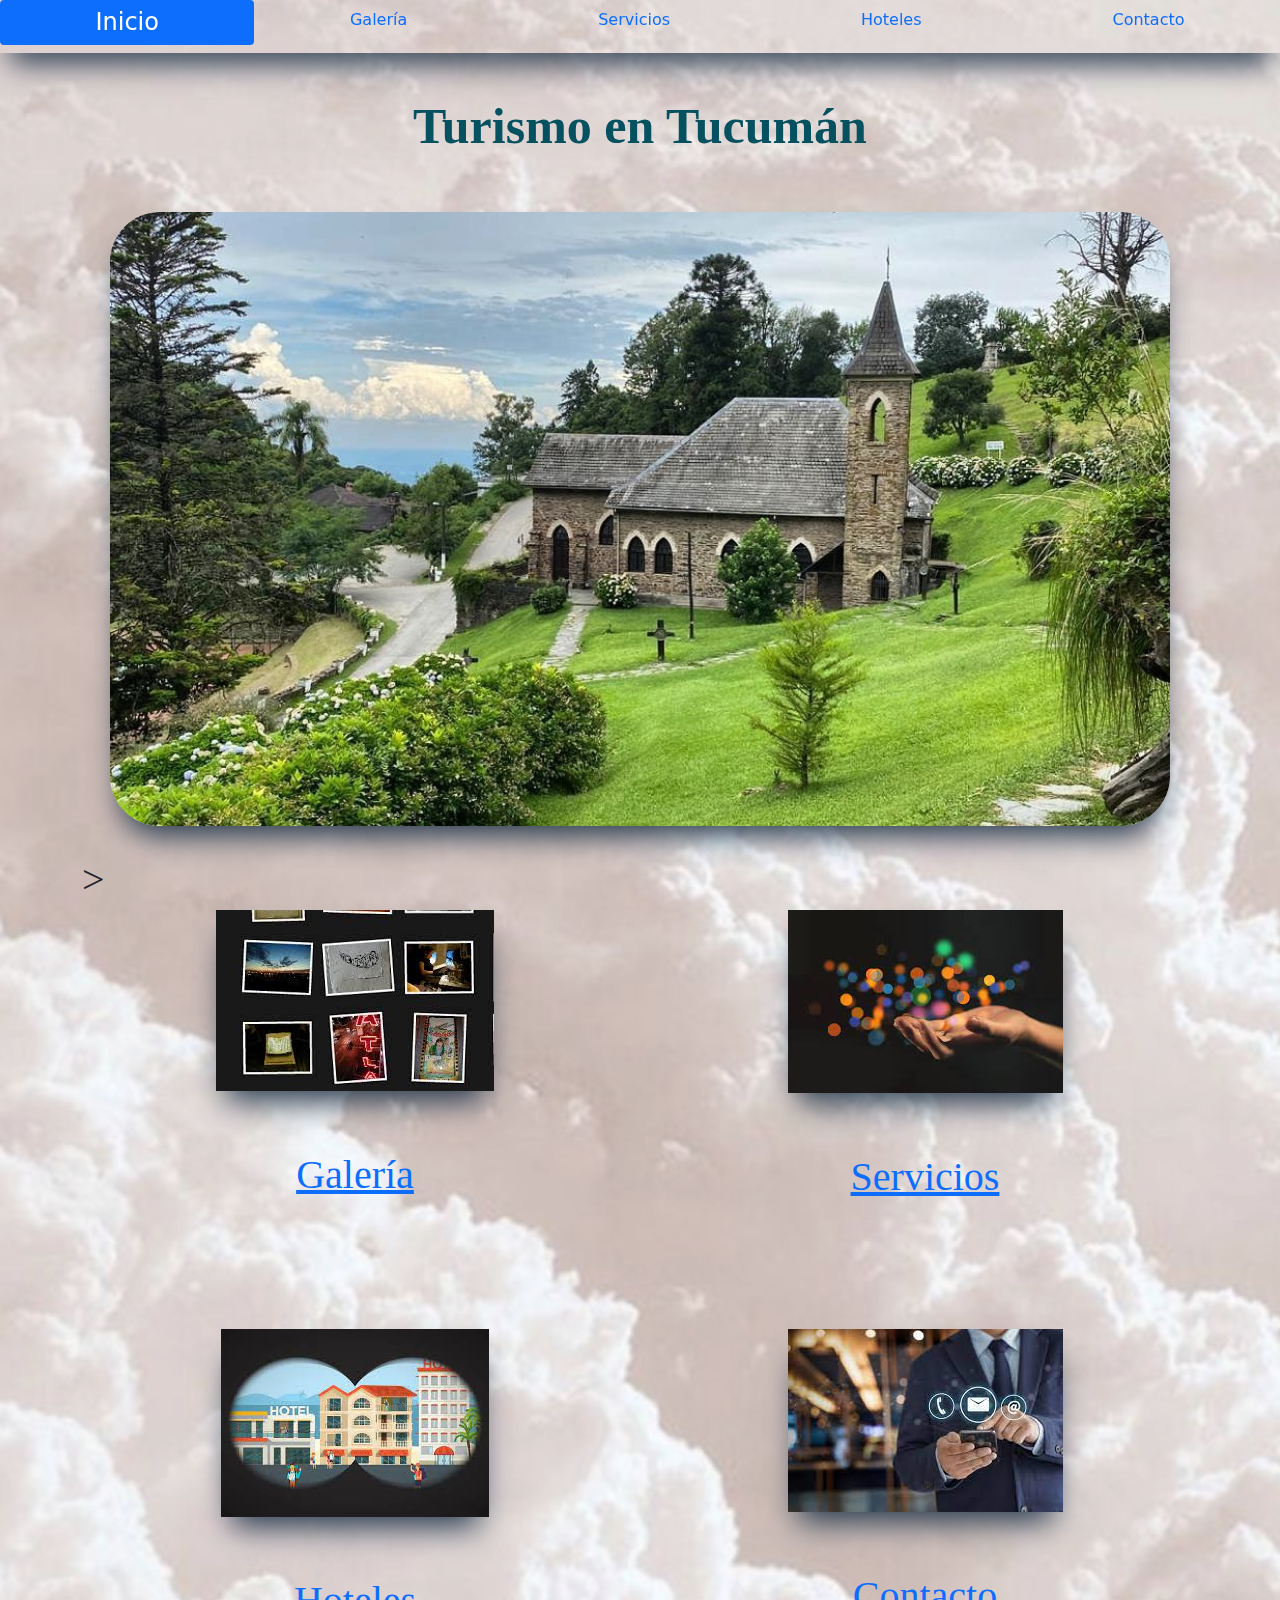
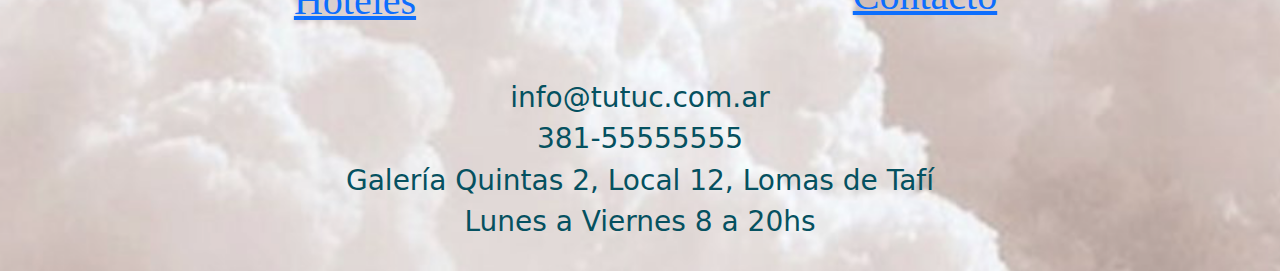
<file: index.html>
<!DOCTYPE html>
<html lang="en">
<head>
    <meta charset="UTF-8">
    <meta http-equiv="X-UA-Compatible" content="IE=edge">
    <meta name="viewport" content="width=device-width, initial-scale=1.0">
    <link rel="icon" type="image/png" href="imgs/favicon.png">
    <title>Turismo Tucuman Bootstrap</title>
    <link rel="preconnect" href="https://fonts.googleapis.com">
    <link rel="stylesheet" href="css/bootstrap.css">
    <script src="js/bootstrap.bundle.js"></script> 
    
</head>
<body class="fondo">
    <header>
        <nav class="nav nav-pills nav-fill sombra fixed-top bd-highlight">
            <h4 class="nav-link active" aria-current="page" href="../TurTucumBootstrap+Minich/index.html">Inicio</h4>
            <a class="nav-link bd-highlight" href="../TurTucumBootstrap+Minich/pages/galeria.html">Galería</a>
            <a class="nav-link bd-highlight" href="../TurTucumBootstrap+Minich/pages/servicios.html">Servicios</a>
            <a class="nav-link bd-highlight" href="../TurTucumBootstrap+Minich/pages/hoteles.html">Hoteles</a>
            <a class="nav-link bd-highlight" href="../TurTucumBootstrap+Minich/pages/contacto.html">Contacto</a>
          </nav>
          <br>
          <br>
          <br>
          <br>
        
        <h1 class="text-center textstyle"> Turismo en Tucumán</h1>     
        <br>
    </header>
     
    <main>
        <div class="container hoverzoom2"> 
            <br>
            <img src="imgs/turismotucuman.jpg" alt="Foto turismotucuman" style="width:95%" class="sombra mx-auto d-block imagenredondeada">
            <br> 
        </div>
     
    </main>
        <section class="container ">
            <div class="row">

                <div class="col-sm-6 hoverzoom textstyle2">>
                    <br>
                    <img class="mx-auto d-block sombra" src="imgs/galeria.jfif"  alt="imagen galeria">
                    <br>
                    <h1> <a class="d-flex justify-content-center" href="../TurTucumBootstrap+Minich/pages/galeria.html">Galería</a>
                    </h1>
                </div>
                <div class="col-sm-6 hoverzoom textstyle2">
                    <br>
                    <img class="mx-auto d-block sombra" src="imgs/servicios.jfif" alt="imagen Servicios">
                    <br>
                    <h1> <a class="d-flex justify-content-center" href="../TurTucumBootstrap+Minich/pages/servicios.html">Servicios</a>
                    </h1>
                    <br>
                </div>
                <div class="col-sm-6 hoverzoom textstyle2">
                    <br>
                    <img class="mx-auto d-block sombra" src="imgs/hoteles.jfif" alt="imagen Hoteles" >
                    <br>
                    <h1 > <a class="d-flex justify-content-center" href="../TurTucumBootstrap+Minich/pages/hoteles.html">Hoteles</a>
                    </h1>
                </div>
                <div class="col-sm-6 hoverzoom textstyle2">     
                    <br>        
                    <img class="mx-auto d-block sombra" src="imgs/contacto.jfif"  alt="imagen Contacto">
                    <br>
                    <h1> <a class="d-flex justify-content-center" href="../TurTucumBootstrap+Minich/pages/contacto.html">Contacto</a>
                    </h1>
                </div>
            </div>
            <br>
            <br>
        </section>  
             
    <footer class="">     
        <h3 class="text-center ">info@tutuc.com.ar</h3> 
        <h3  class="text-center">381-55555555</h3> 
        <h3 class="text-center">Galería Quintas 2, Local 12, Lomas de Tafí</h3> 
        <h3 class="text-center">Lunes a Viernes 8 a 20hs</h3>      
    </footer>
    <br>
</body>
</html>
</file>
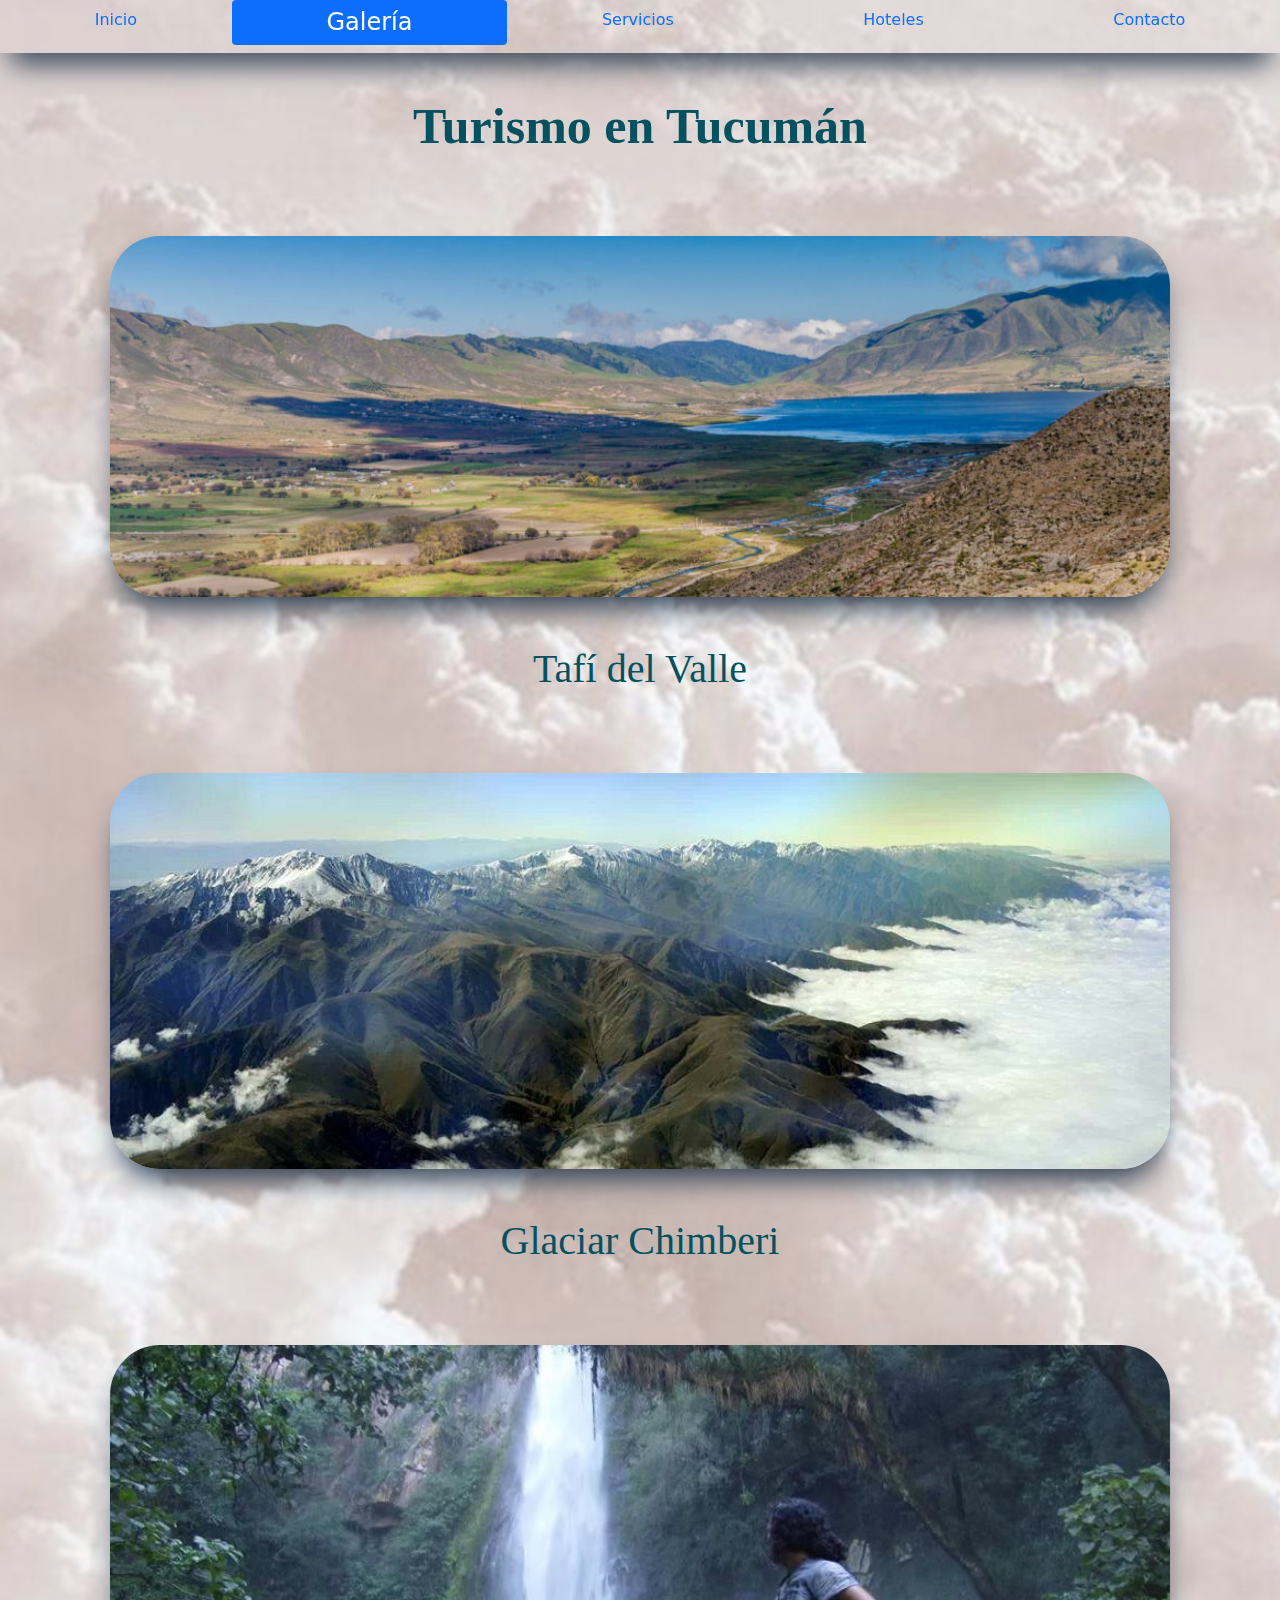
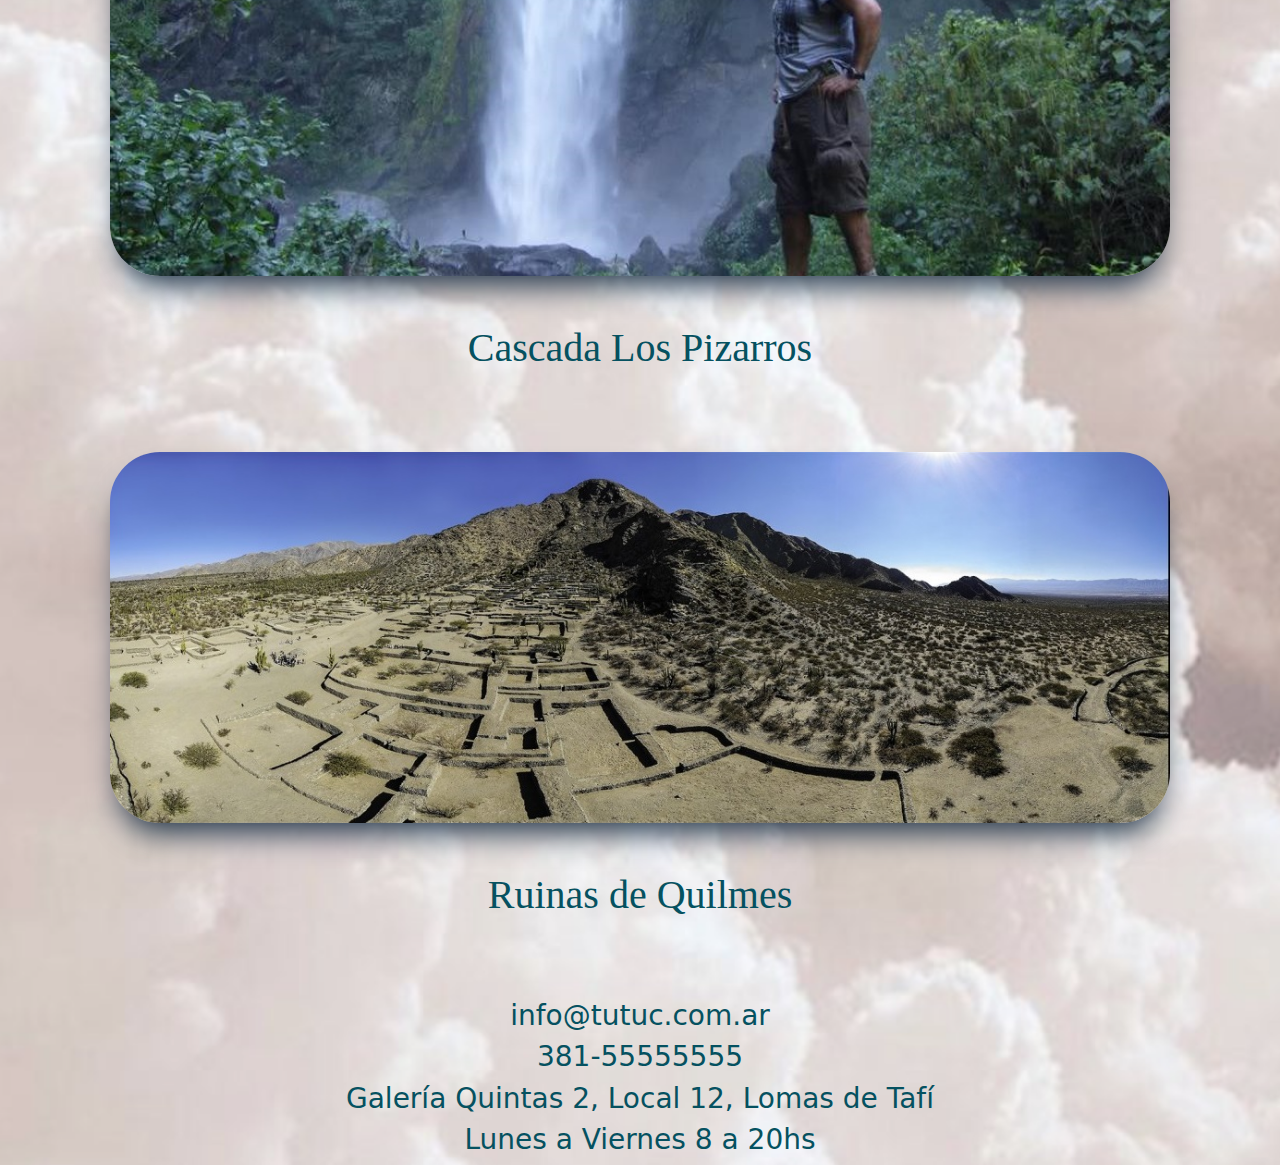
<file: pages/galeria.html>
<!DOCTYPE html>
<html lang="en">
<head>
    <meta charset="UTF-8">
    <meta http-equiv="X-UA-Compatible" content="IE=edge">
    <meta name="viewport" content="width=device-width, initial-scale=1.0">
    <link rel="icon" type="image/png" href="../imgs/favicon.png">
    <title>Turismo Tucuman Bootstrap</title>
    <link rel="stylesheet" href="../css/bootstrap.css">
    <script src="../js/bootstrap.bundle.js"></script> 
    
</head>
<body class="fondo">
    <header>
        <nav class="nav nav-pills nav-fill sombra fixed-top bd-highlight">
            <a class="nav-link"  href="../index.html">Inicio</a>
            <h4 class="nav-link active" aria-current="page" href="../pages/galeria.html">Galería</h4>
            <a class="nav-link" href="../pages/servicios.html">Servicios</a>
            <a class="nav-link" href="../pages/hoteles.html">Hoteles</a>
            <a class="nav-link" href="../pages/contacto.html">Contacto</a>
          </nav>
          <br>
          <br>
          <br>
          <br>
        <h1 class="text-center textstyle"> Turismo en Tucumán</h1>     
        <br>
        <br>
        <br>
    </header>

        <main class="gridgaleria">
            <section class="container hoverzoom2">
                <img src="../imgs/galeria1.jpg"    alt="imagen tafi del valle" style="width:95%" class="sombra mx-auto d-block imagenredondeada">
                <br>
                <br>
                <h1 class="d-flex justify-content-center textstyle2"> Tafí del Valle</h1>
                <br>
                <br>
                <br>
            </section>       

            <section class="container hoverzoom2">
                <img src="../imgs/galeria2.jpg"    alt="imagen glaciar chimberi" style="width:95%" class="sombra mx-auto d-block imagenredondeada">
                <br>
                <br>
                <h1 class="d-flex justify-content-center textstyle2"> Glaciar Chimberi</h1>
                <br>
                <br>
                <br>
            </section>
                     
            <section class="container hoverzoom2" >
                <img src="../imgs/galeria3.jpg"    alt="imagen cascada Los Pizarros" style="width:95%" class="sombra mx-auto d-block imagenredondeada">
                <br>
                <br>
                <h1 class="d-flex justify-content-center textstyle2"> Cascada Los Pizarros</h1>
                <br>
                <br>
                <br>
                </section>
             
                <section class="container hoverzoom2">
                <img src="../imgs/galeria4.jpg"    alt="Ruinas de Quilmes" style="width:95%" class="sombra mx-auto d-block imagenredondeada">
                <br>
                <br>
                <h1 class="d-flex justify-content-center textstyle2"> Ruinas de Quilmes</h1>
                <br>
                <br>
                <br>
                </section>
            
        </main>
 
        <footer class="">     
            <h3 class="text-center ">info@tutuc.com.ar</h3> 
            <h3  class="text-center">381-55555555</h3> 
            <h3 class="text-center">Galería Quintas 2, Local 12, Lomas de Tafí</h3> 
            <h3 class="text-center">Lunes a Viernes 8 a 20hs</h3>      
        </footer>

</body>
</html>
</file>
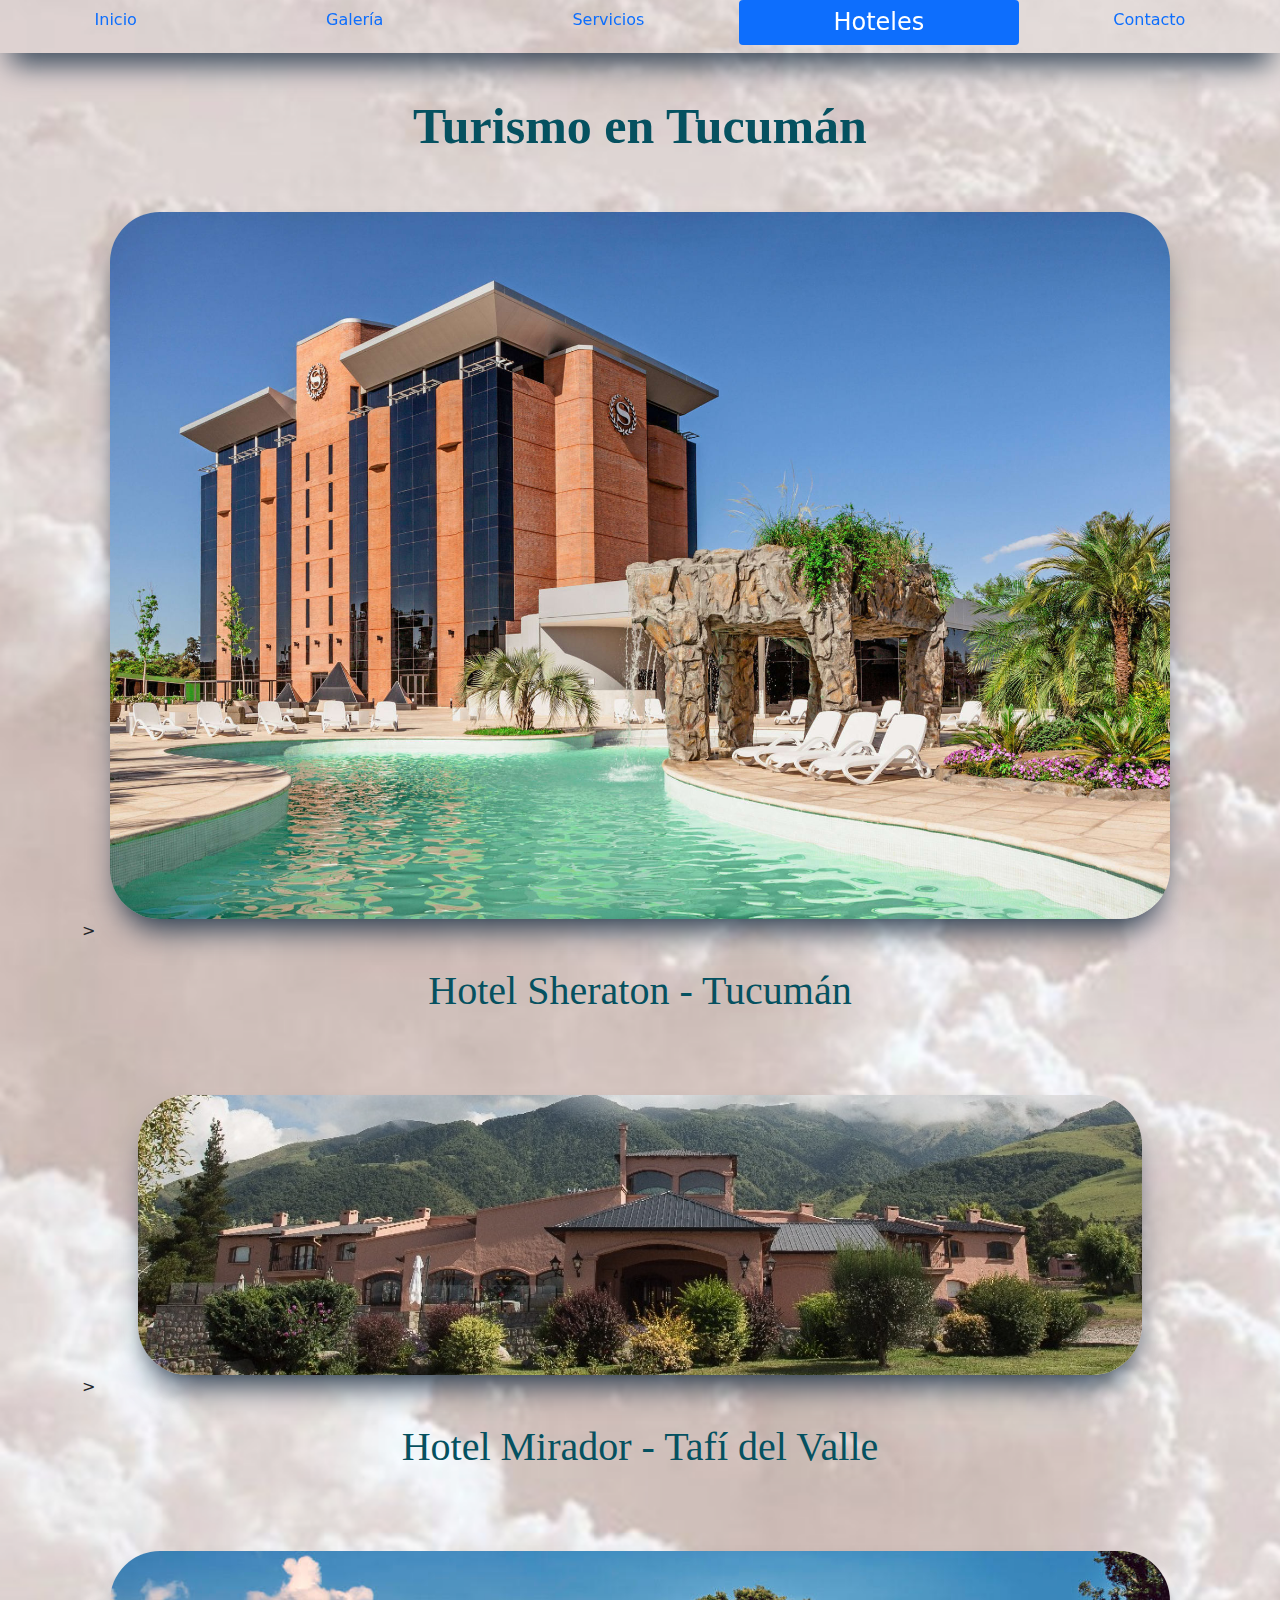
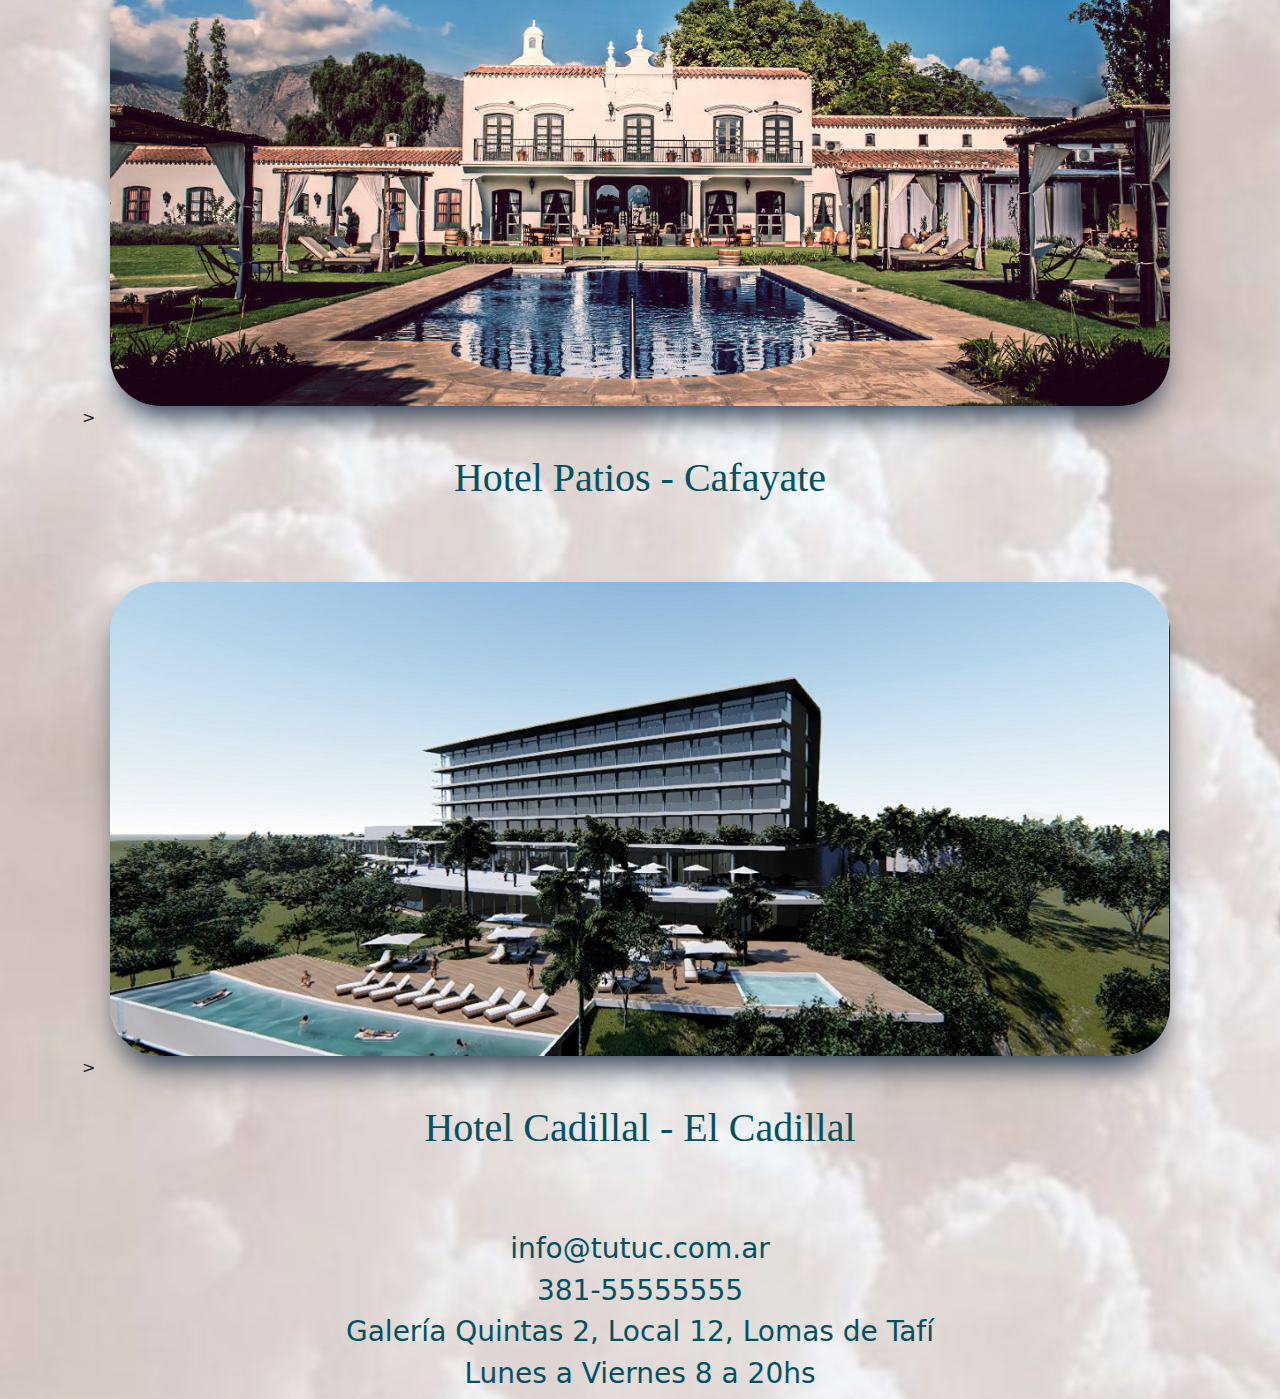
<file: pages/hoteles.html>
<!DOCTYPE html>
<html lang="es">
<head>
    <meta charset="UTF-8">
    <meta http-equiv="X-UA-Compatible" content="IE=edge">
    <meta name="viewport" content="width=device-width, initial-scale=1.0">
    <link rel="icon" type="image/png" href="../imgs/favicon.png">
    <link rel="stylesheet" href="../css/bootstrap.css">
    <script src="../js/bootstrap.bundle.js"></script> 
    <title>Hoteles</title>
</head>
<body class="fondo">
    <header>
        <nav class="nav nav-pills nav-fill sombra fixed-top bd-highlight">
            <a class="nav-link"  href="../index.html">Inicio</a>
            <a class="nav-link" href="../pages/galeria.html">Galería</a>
            <a class="nav-link" href="../pages/servicios.html">Servicios</a>
            <h4 class="nav-link active" aria-current="page"  href="../pages/hoteles.html">Hoteles</h4>
            <a class="nav-link" href="../pages/contacto.html">Contacto</a>
          </nav>
          <br>
          <br>
          <br>
          <br>
        <h1 class="text-center textstyle"> Turismo en Tucumán</h1>     
        <br>
        <br>

    </header>

        <main class="gridgaleria">
            <section class="container hoverzoom2">
                <img src="../imgs/hotel1.jpeg"    alt="imagen hotel tucumán" style="width:95%" class="sombra mx-auto d-block imagenredondeada">>
                <br>
                <br>
                <h1 class="d-flex justify-content-center textstyle2"> Hotel Sheraton - Tucumán</h1>
                <br>
                <br>
                <br>
            </section>

            <section class="container hoverzoom2">
                <img src="../imgs/hotel2.jpg"    alt="imagen hotel tafí del valle" style="width: 90%" class="sombra mx-auto d-block imagenredondeada">>
                <br>
                <br>
                <h1 class="d-flex justify-content-center textstyle2"> Hotel Mirador - Tafí del Valle</h1>
                <br>
                <br>
                <br>
            </section>
        
            <section class="container hoverzoom2">
                <img src="../imgs/hotel3.jpg"    alt="imagen hotel Cafayate" style="width:95%" class="sombra mx-auto d-block imagenredondeada">>
                <br>
                <br>
                <h1 class="d-flex justify-content-center textstyle2"> Hotel Patios - Cafayate</h1>
                <br>
                <br>
                <br>
                </section>
         
            <section class="container hoverzoom2">
                <img src="../imgs/hotel4.jpg"    alt="imagen hotel San Pedro de Colalao" style="width:95%" class="sombra mx-auto d-block imagenredondeada">>
                <br>
                <br>
                <h1 class="d-flex justify-content-center textstyle2"> Hotel Cadillal - El Cadillal</h1>
                <br>
                <br>
                <br>
                </section>
        </main>
      
        <footer class="">     
            <h3 class="text-center ">info@tutuc.com.ar</h3> 
            <h3  class="text-center">381-55555555</h3> 
            <h3 class="text-center">Galería Quintas 2, Local 12, Lomas de Tafí</h3> 
            <h3 class="text-center">Lunes a Viernes 8 a 20hs</h3>      
        </footer>

</body>
</html>
</file>
